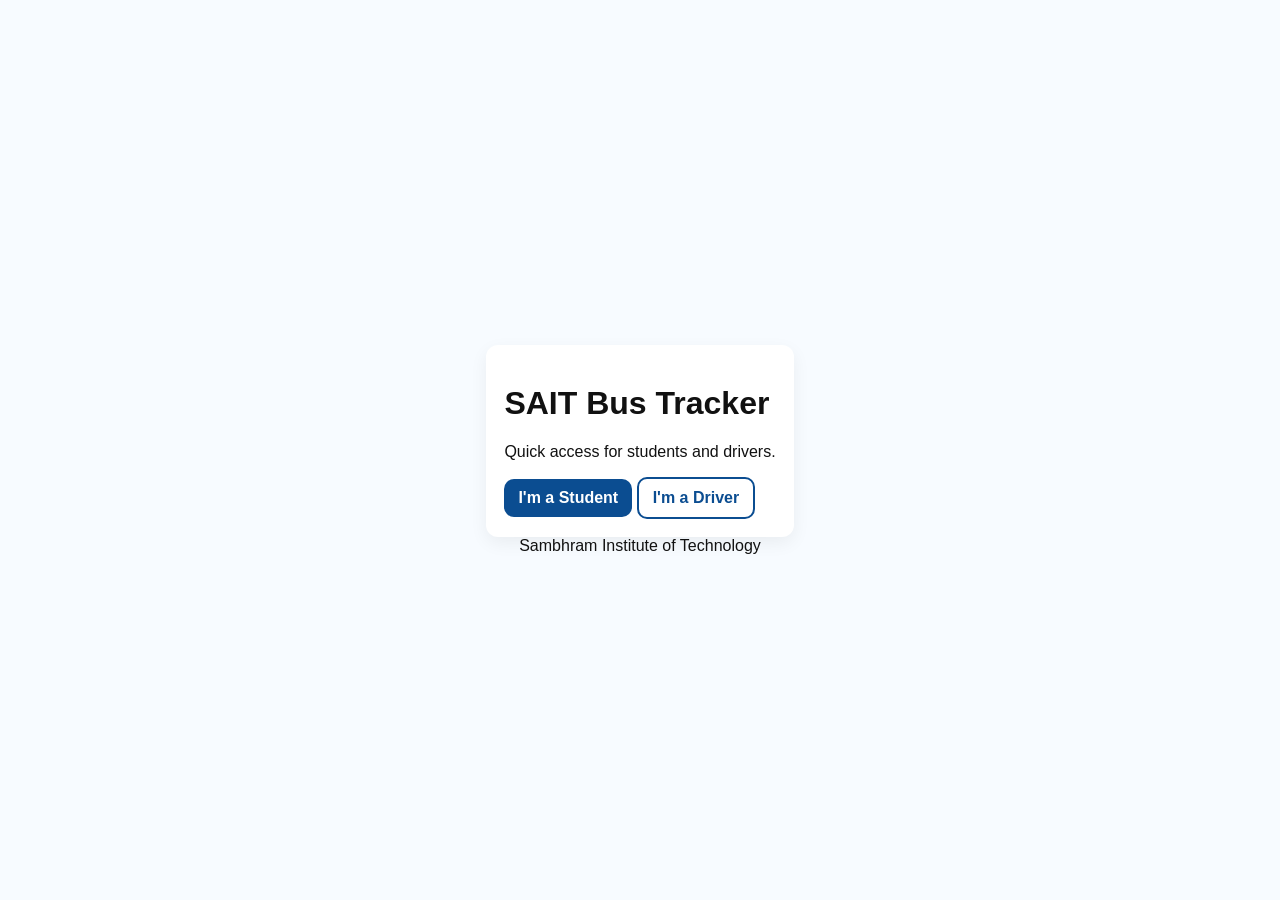
<file: index.html>
<!DOCTYPE html>
<html lang='en'>
<head><meta charset='utf-8'><meta name='viewport' content='width=device-width,initial-scale=1'>
<title>SAIT Bus — Choose Profile</title>
<link rel='stylesheet' href='style.css'></head>
<body>
<main class='center'>
<div class='card hero'>
<div class='left-illust'></div>
<div class='content'>
<h1>SAIT Bus Tracker</h1>
<p class='muted'>Quick access for students and drivers.</p>
<div class='buttons'>
<a class='btn btn-primary' href='student.html'>I'm a Student</a>
<a class='btn btn-outline' href='driver.html'>I'm a Driver</a>
</div></div></div>
<footer class='foot'>Sambhram Institute of Technology</footer>
</main>
<script>
fetch("http://localhost:3000/buses")
  .then(res => res.json())
  .then(data => {
    alert("Backend connected! Check console");
    console.log(data);
  });
</script>
</body>
</html>
</file>
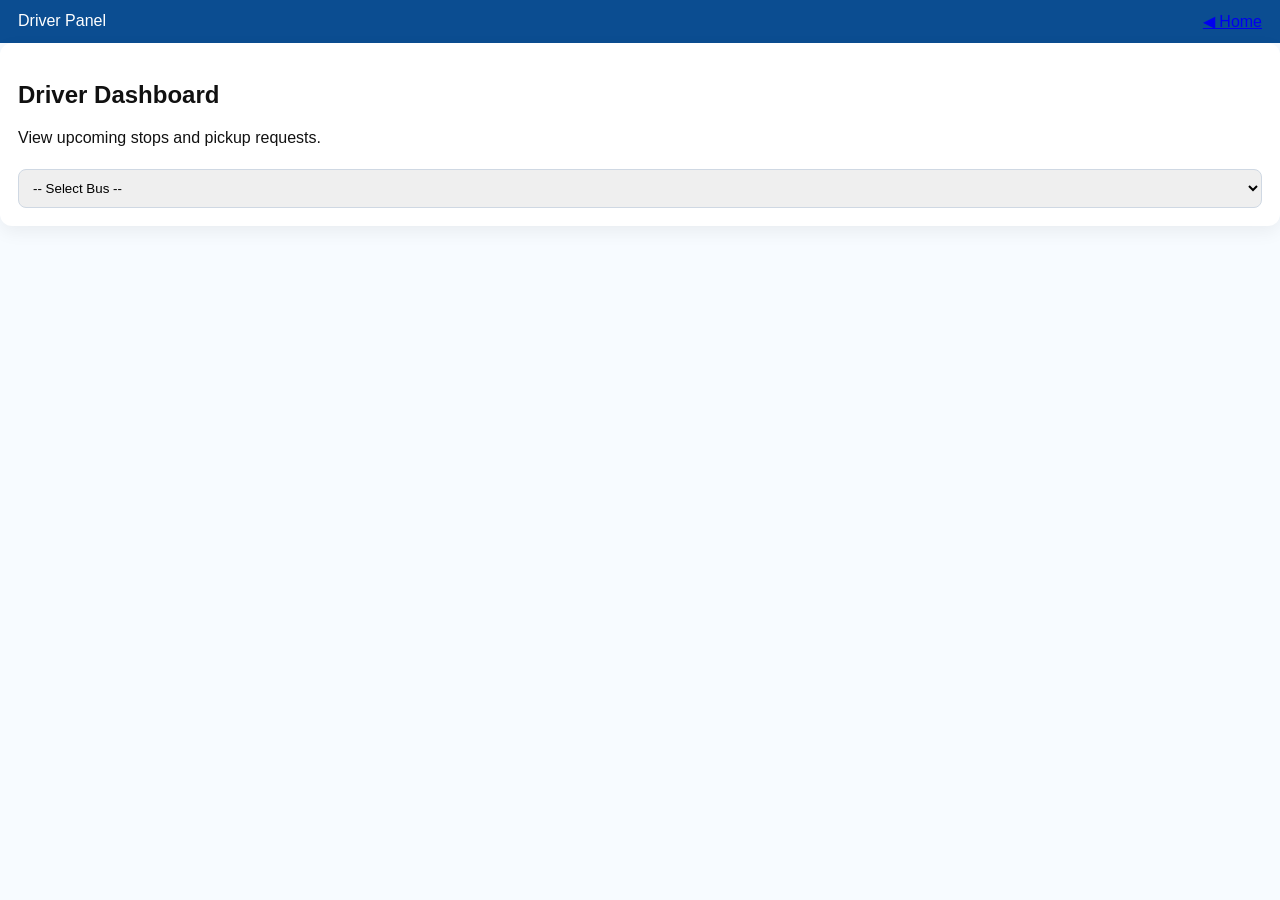
<file: driver.html>
<!DOCTYPE html>
<html lang='en'><head><meta charset='utf-8'><meta name='viewport' content='width=device-width,initial-scale=1'>
<title>Driver — SAIT Bus Tracker</title>
<link rel='stylesheet' href='style.css'></head>
<body>
<header class='topbar'><div class='brand'>Driver Panel</div><a class='back' href='index.html'>◀ Home</a></header>
<main class='container'><section class='card'>
<h2>Driver Dashboard</h2><p class='muted'>View upcoming stops and pickup requests.</p>
<div class='row'><select id='driverSelect' class='select' onchange='onDriverChange()'>
<option value=''>-- Select Bus --</option><option value='BUS-01'>BUS-01</option><option value='BUS-02'>BUS-02</option>
</select></div>
<div id='driverCard' style='display:none;margin-top:16px;'>
<h3>Stops ahead</h3><ol id='stopsList'></ol>
<h3 style='margin-top:12px;'>Pickup Requests</h3><div id='requests' class='requests'></div>
</div></section></main>
<script>
const stopsData={'BUS-01':['Yelahanka','Kogilu','Hebbal','Mekhri Circle','SAIT'],'BUS-02':['Kengeri','RR Nagar','Banashankari','SAIT']};
const requestsSample={'BUS-01':[{'name':'Nisha','stop':'Kogilu','time':'10:15 AM'}],'BUS-02':[{'name':'Ritu','stop':'RR Nagar','time':'10:20 AM'}]};
function onDriverChange(){const v=driverSelect.value;if(!v){driverCard.style.display='none';return;}
driverCard.style.display='block';stopsList.innerHTML='';stopsData[v].forEach((s,i)=>{let li=document.createElement('li');li.textContent=s;if(i===2)li.className='current';stopsList.appendChild(li)});
requests.innerHTML='';(requestsSample[v]||[]).forEach(r=>{let c=document.createElement('div');c.className='reqcard';
c.innerHTML=`<strong>${r.name}</strong> • ${r.stop} • ${r.time} <button onclick="this.innerText='Accepted';this.disabled=true;">Accept</button>`;requests.appendChild(c)});
}
</script></body></html>
</file>
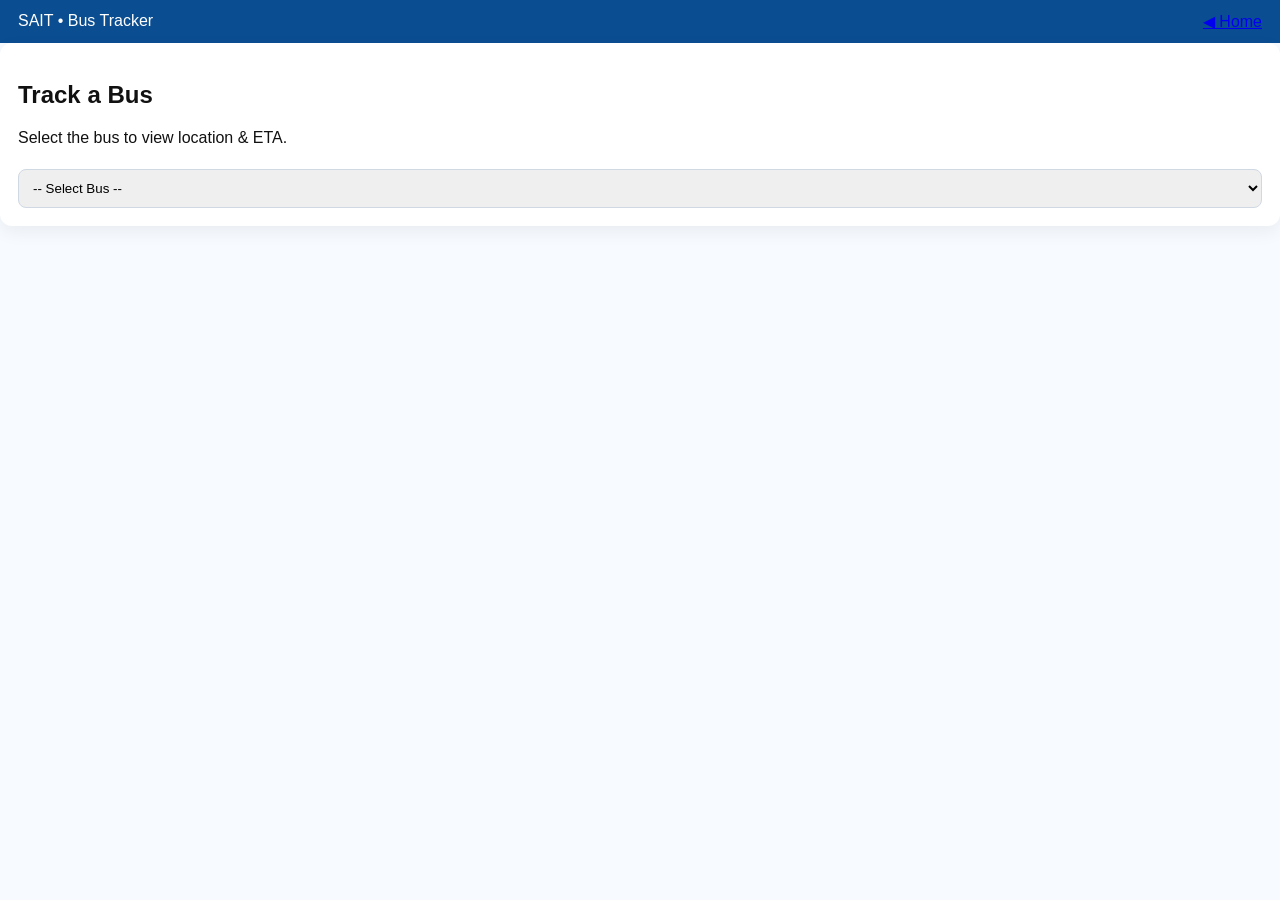
<file: student.html>
<!DOCTYPE html>
<html lang='en'>
<head><meta charset='utf-8'><meta name='viewport' content='width=device-width,initial-scale=1'>
<title>Student — SAIT Bus Tracker</title>
<link rel='stylesheet' href='style.css'></head>
<body>
<header class='topbar'><div class='brand'>SAIT • Bus Tracker</div><a class='back' href='index.html'>◀ Home</a></header>

<main class='container'><section class='card'>
<h2>Track a Bus</h2><p class='muted'>Select the bus to view location & ETA.</p>

<div class='row'><select id='busSelect' class='select' onchange='onBusChange()'>
<option value=''>-- Select Bus --</option>
<option value='BUS-01'>BUS-01</option>
<option value='BUS-02'>BUS-02</option>
</select></div>

<div id='mapCard' class='mapcard' style='display:none;'>

<div class='infoGrid'>
<div><strong>Bus:</strong> <span id='infoBus'>-</span></div>
<div class="mapBtnBox" style="margin-top:12px;">
    <a id="mapsLink" class="btn btn-outline" href="#" target="_blank">
        View Route on Google Maps
    </a>
</div>

<div><strong>Driver:</strong> <span id='infoDriver'>-</span></div>
<div><strong>Status:</strong> <span id='infoStatus'>-</span></div>
<div><strong>ETA:</strong> <span id='infoETA'>-</span></div>
</div>

<div class='stopsBox'>
 <h3>Route Stops</h3>
 <ul id='stopsList'></ul>
</div>

<div class='contactBox'>
 <h3>Contact Driver</h3>
 <p><a id='callLink' class='btn btn-primary'>Call Driver</a>
 <a id='waLink' class='btn btn-outline' target='_blank'>WhatsApp</a></p>
</div>

<div class='requestBox'>
 <h3>Request an Extra Stop</h3>
 <input id='reqName' class='select' placeholder='Your Name'>
 <input id='reqStop' class='select' placeholder='Requested Stop'>
 <input id='reqTime' type='time' class='select'>
 <input id='reqDate' type='date' class='select'>
 <button class='btn btn-primary' onclick='openModal()'>Submit Request</button>
</div>

</div></section></main>

<div id='modal' class='modal'><div class='modal-content'>
<h3>Request Sent ✔</h3><p>Your pickup request has been recorded.</p>
<button class='btn btn-primary' onclick='closeModal()'>OK</button></div></div>

<script>
const data={'BUS-01':{driver:'Ramesh',tel:'+911234567890',wa:'https://wa.me/911234567890',eta:'10:25 AM'},
'BUS-02':{driver:'Suresh',tel:'+911098765432',wa:'https://wa.me/911098765432',eta:'10:40 AM'}};

const busStops={'BUS-01':['Yelahanka','Hebbal','RT Nagar','Mekhri Circle','SAIT'],
'BUS-02':['Kengeri','RR Nagar','Banashankari','SAIT']};

function onBusChange(){
 let v=busSelect.value;
 if(!v){mapCard.style.display='none';return;}
 let o=data[v];
 mapCard.style.display='block';
 infoBus.innerText=v; infoDriver.innerText=o.driver;
 infoStatus.innerText='On Time'; infoETA.innerText=o.eta;
 
// --- Google Maps Route Links ---
const routeLinks = {
    "BUS-01":
      "https://www.google.com/maps/dir/?api=1&origin=Yelahanka&destination=Sambhram+Institute+of+Technology&waypoints=Hebbal|RT+Nagar",
    "BUS-02":
      "https://www.google.com/maps/dir/?api=1&origin=Kengeri&destination=Sambhram+Institute+of+Technology&waypoints=RR+Nagar|Banashankari"
};
document.getElementById("mapsLink").href = routeLinks[v];

callLink.href='tel:'+o.tel; waLink.href=o.wa;

 let ul=document.getElementById('stopsList'); ul.innerHTML='';
 busStops[v].forEach(s=>{let li=document.createElement('li'); li.textContent=s; ul.appendChild(li);});
}

function openModal(){modal.style.display='flex';}
function closeModal(){modal.style.display='none';}
</script>

</body></html>
</file>
<file: style.css>
:root{
--bg:#f7fbff;--card:#ffffff;--accent:#0b4d91;--muted:#6b7280;--rounded:12px;}
*{box-sizing:border-box;font-family:Inter,Arial}
body{margin:0;background:var(--bg);color:#111}
.center{min-height:100vh;display:flex;flex-direction:column;justify-content:center;align-items:center;padding:20px}
.card{background:var(--card);padding:18px;border-radius:12px;box-shadow:0 6px 18px rgba(0,0,0,0.06)}
.btn{padding:10px 14px;border-radius:10px;text-decoration:none;font-weight:600;display:inline-block}
.btn-primary{background:#0b4d91;color:#fff}
.btn-outline{border:2px solid var(--accent);color:var(--accent)}
.topbar{background:#0b4d91;color:#fff;padding:12px 18px;display:flex;justify-content:space-between}
.select{padding:10px;border-radius:8px;border:1px solid #cfd8e3;margin-top:6px;width:100%}
.mapcard{margin-top:14px;padding:12px;border-radius:12px;background:#fff}
.infoGrid{display:grid;grid-template-columns:1fr 1fr;gap:6px;margin-top:10px}
.modal{position:fixed;top:0;left:0;width:100%;height:100%;background:rgba(0,0,0,0.4);display:none;align-items:center;justify-content:center}
.modal-content{background:#fff;padding:20px;border-radius:12px;text-align:center;width:80%;max-width:320px}
</file>
